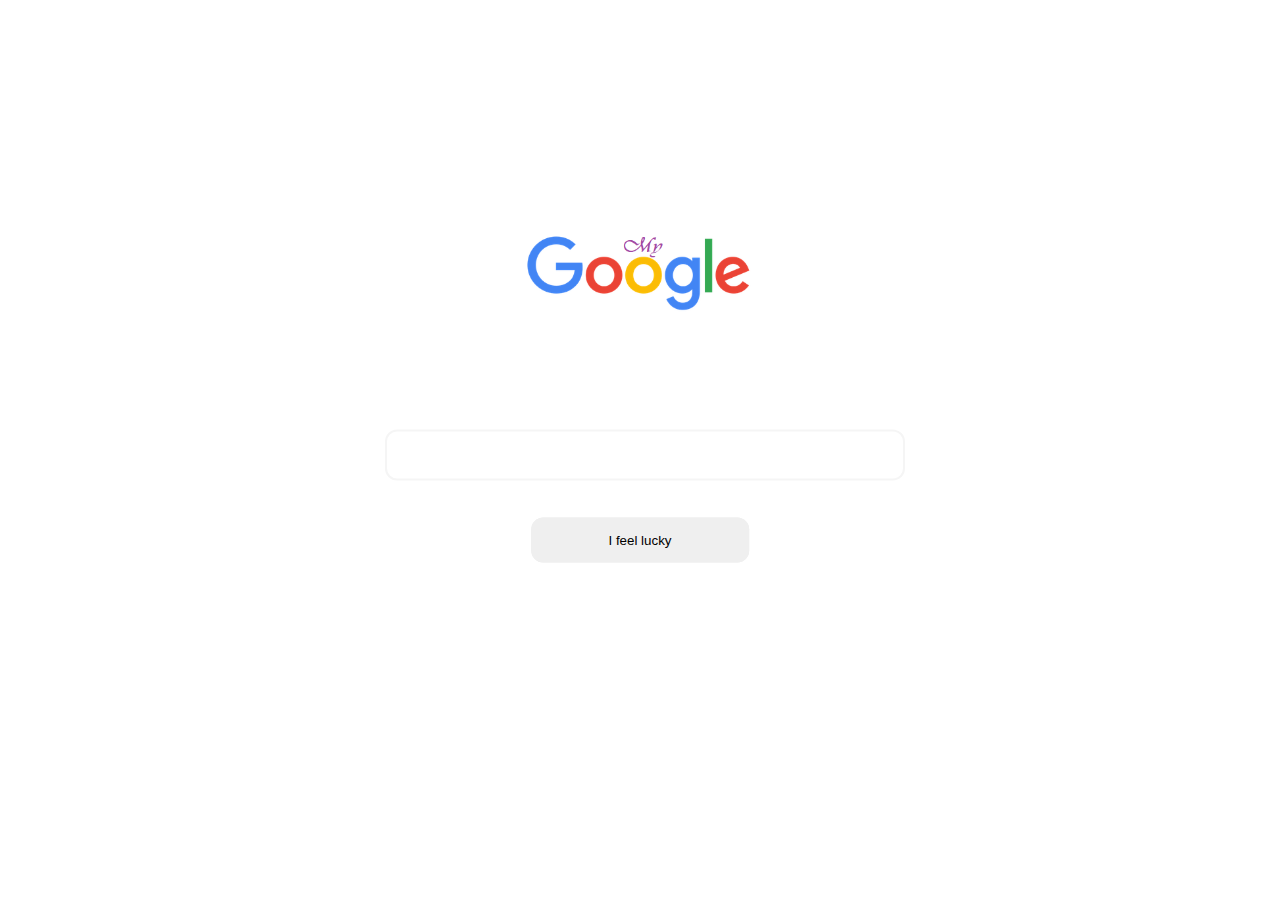
<file: index.html>
<!DOCTYPE html>
<html lang="en">
    <head>
        <title>Search</title>
        <link rel="stylesheet" href="cssfile.css">
    </head>
    <body>
        <img src="google.png" alt="Some logo is here!!!"  class="img" >
        <form action="https://google.com/search" class="mainform">
           
            <input type="text" name="q" class="mainform">
           
                
            <button type="submit" formaction="https://www.google.com/" class="mainform" >Search</button>
            <button type="submit" formaction="https://www.google.com/doodles" class="mainform">I feel lucky</button>
        
        </form>
    </body>
</html>
</file>
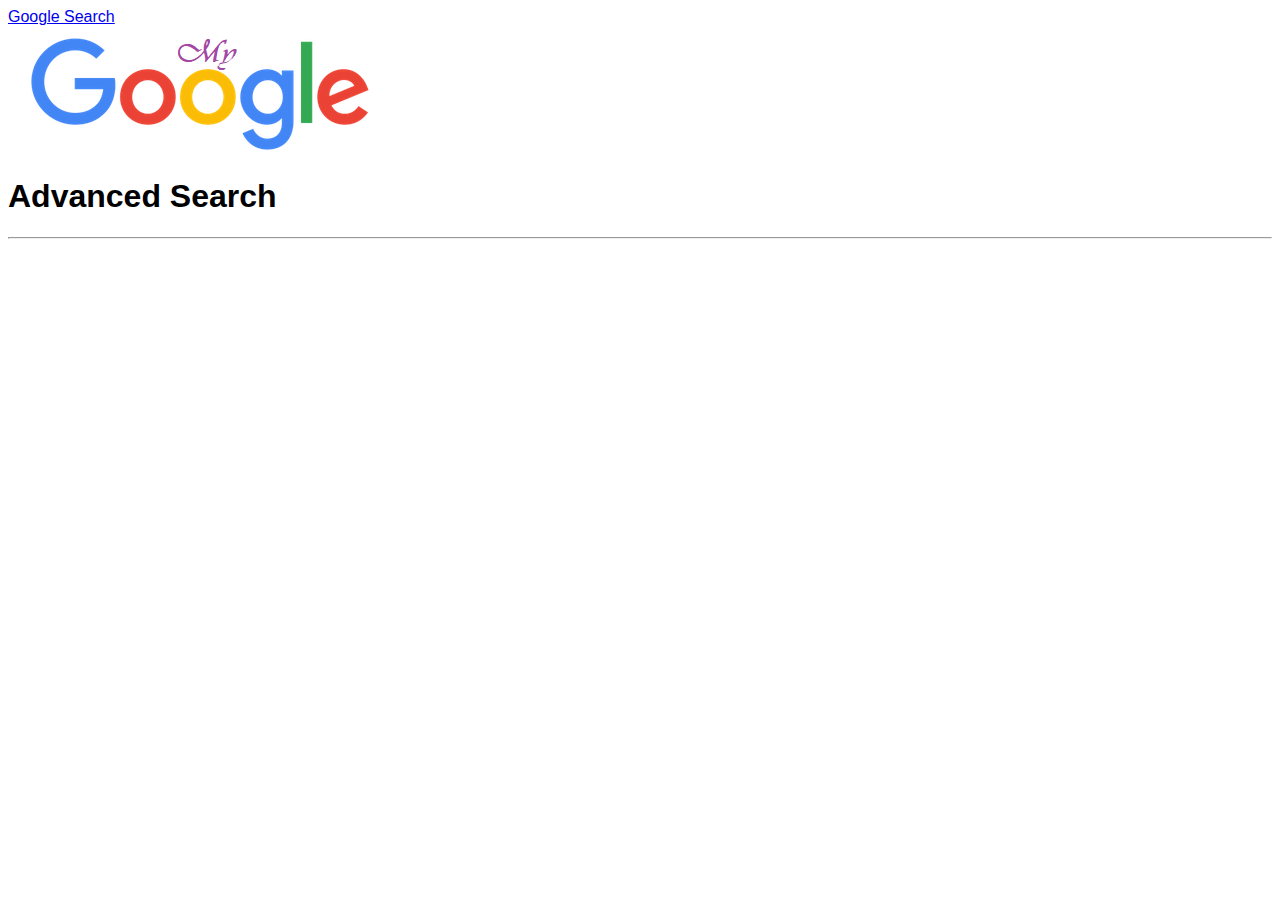
<file: advancesearch.html>
<!DOCTYPE html>
<html lang="en">
    <head>
        <title>Search</title>
        <link rel="stylesheet" href="test_index_style.css">
    </head>
    <body >
        <div class="imgsearch">
            <a href="index.html" >Google Search</a>
        </div>

        <div class="advance">
            <img src="google.png" alt="Some logo is here!!!" >
            <h1>Advanced Search</h1>
            <div id="h_line"></div>
            <hr/>
        </div>
        </form>
    </body>
</html>
</file>
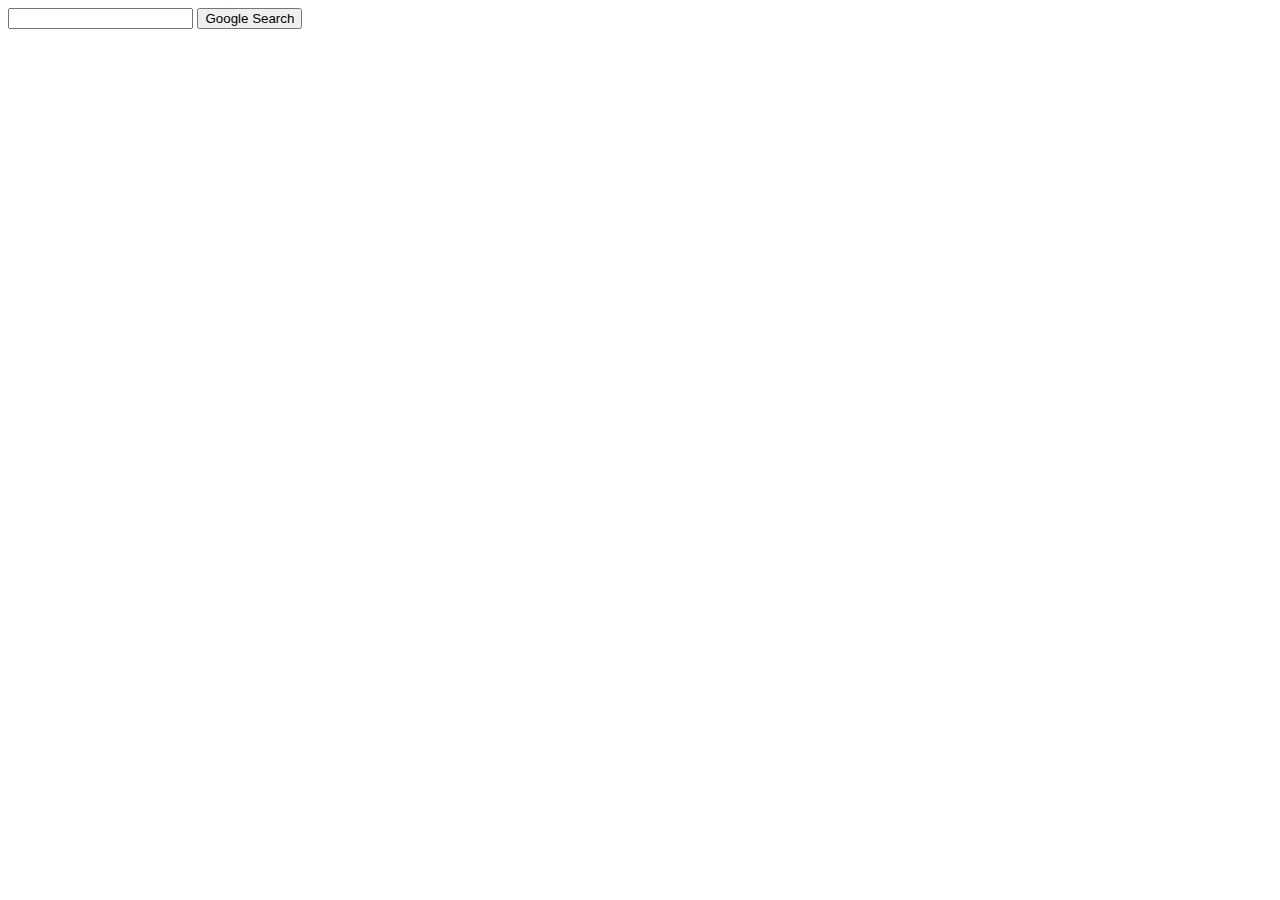
<file: imageSearch.html>
<!DOCTYPE html>
<html lang="en">
    <head>
        <title>Search</title>
        <link rel="stylesheet" href="cssfile.css">
    </head>
    <body>
        <form action="https://www.google.com/imghp?">
            <input type="text" name="q" class="text">
            <input type="submit" value="Google Search" class="submit">
        </form>
    </body>
</html>
</file>
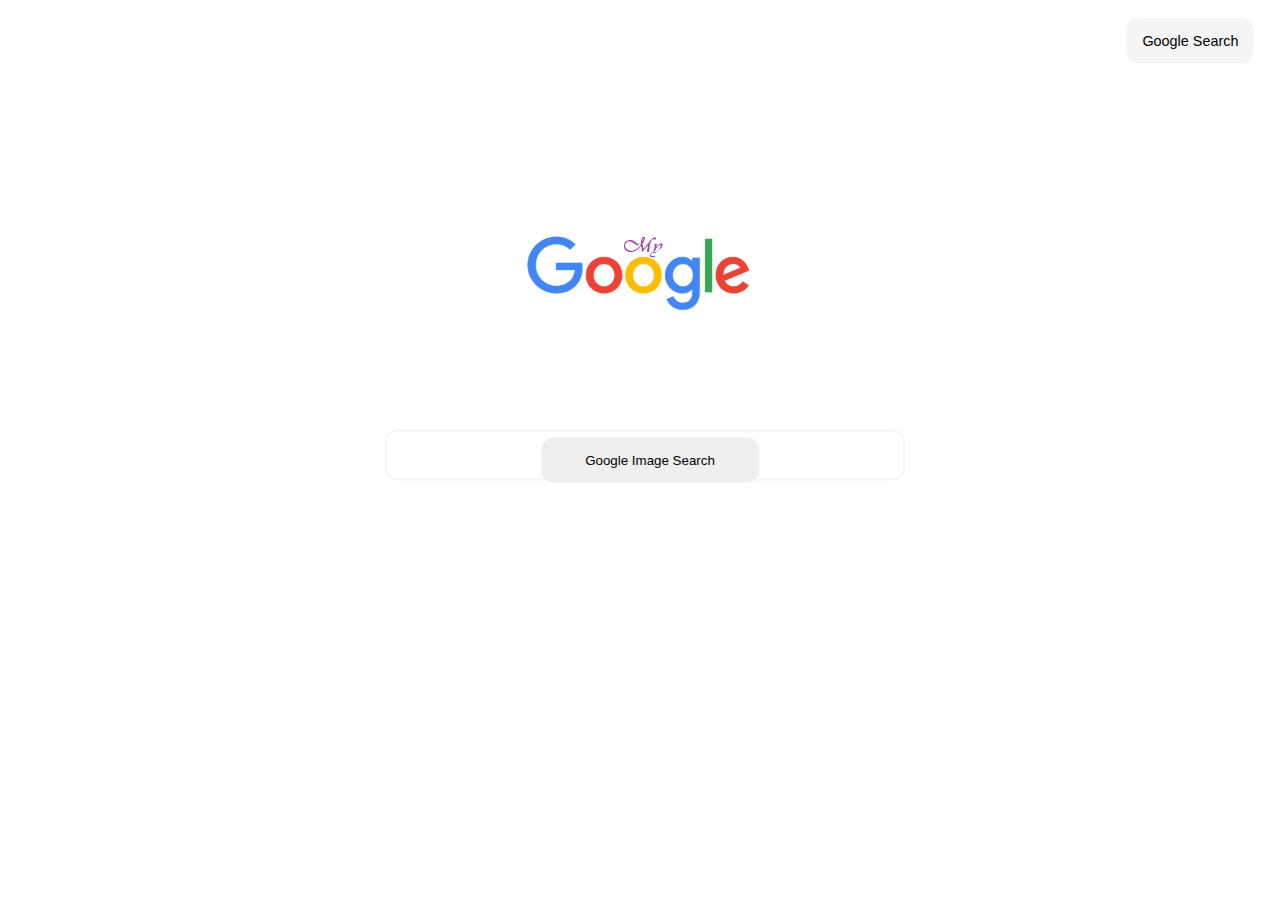
<file: img_search.html>
<!DOCTYPE html>
<html lang="en">
    <head>
        <title>Search</title>
        <link rel="stylesheet" href="cssfile.css">
    </head>
    <body>
        <form action="index.html" class="backward">
            <input type="submit" value="Google Search" class="backward">
        </form>
        
        <img src="google.png" alt="Some logo is here!!!"  class="img" >
        <form action="http://www.google.com/images" class="mainform">
           
            <input type="text" name="q" class="mainform">
            <input type="submit" value="Google Image Search" class="mainform">
          
        </form>
        
    </body>
</html>
</file>
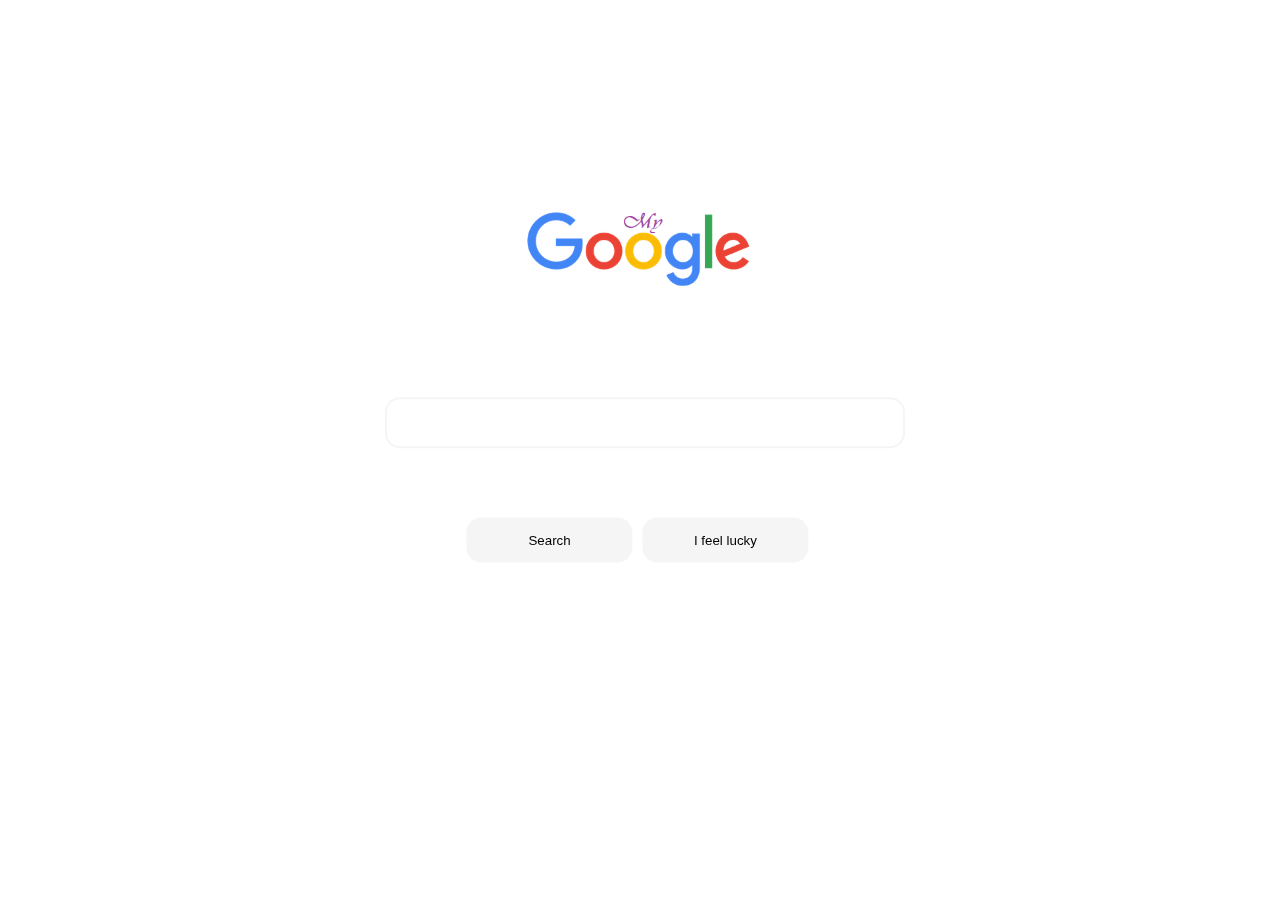
<file: test.html>
<!DOCTYPE html>
<html lang="en">
    <head>
        <title>Search</title>
        <link rel="stylesheet" href="test.css">
     
    </head>
    <body >
       
        <img src="google.png" alt="Some logo is here!!!"  id="img" >
        <form action="https://google.com/search" >  
            <input type="text" name="q" id="input">   

        <div class="center">

                <button type="submit" formaction="https://www.google.com/" class="mainform" >Search</button>
                <button type="submit" formaction="https://www.google.com/doodles" class="mainform">I feel lucky</button>
        </div>
            
        </form>
    </body>
</html>
</file>
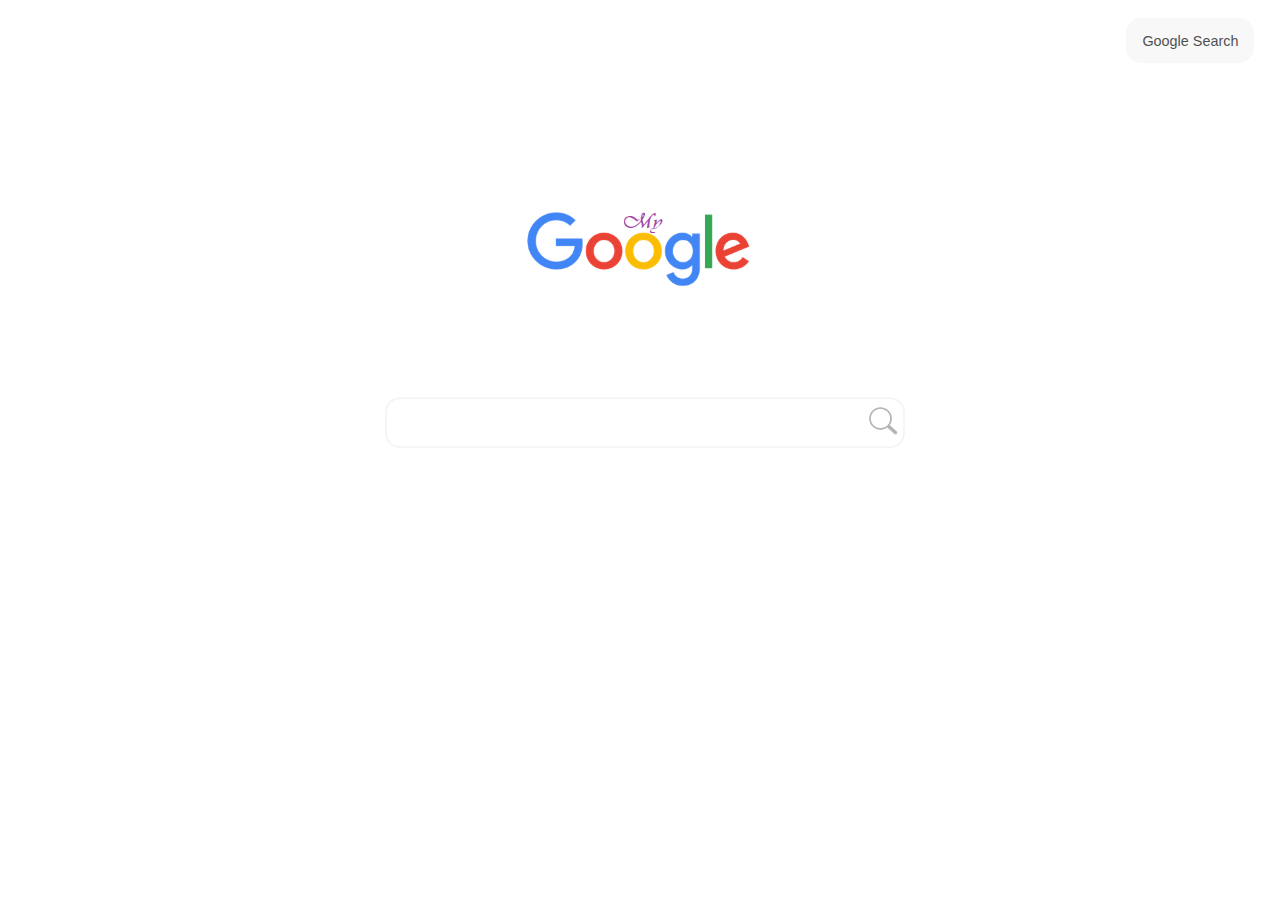
<file: test_img_body.html>
<!DOCTYPE html>
<html lang="en">
    <head>
        <title>Search</title>
        <link rel="stylesheet" href="test_img_style.css">
    </head>
    <body>
        <div class="backward">
            <button type="submit" formaction="https://test_index_body.html/" >Google Search</button>
        <div>
        <img src="google.png" alt="Some logo is here!!!"  id="img" >
        <form action="https://google.com/images" >  
            <input type="text" name="q" id="input">
            <img src="search.png" alt="search" id="search_logo">   
        
    </body>
</html>
</file>
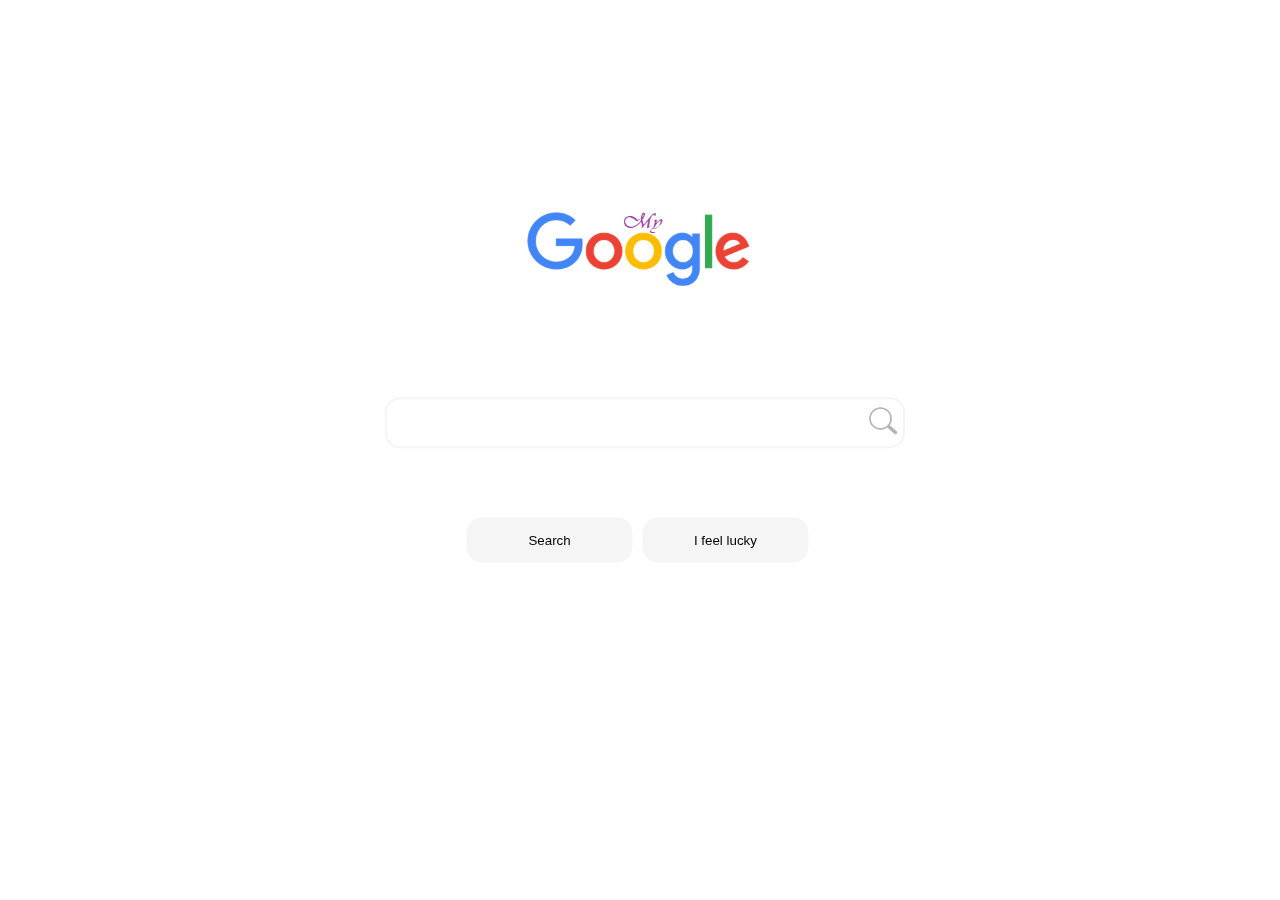
<file: test_index_body.html>
<!DOCTYPE html>
<html lang="en">
    <head>
        <title>Search</title>
        <link rel="stylesheet" href="test_index_style.css">
     
    </head>
    <body >
       
        <img src="google.png" alt="Some logo is here!!!"  id="img" >
        <form action="https://google.com/search" >  
            <input type="text" name="q" id="input">   
            <img src="search.png" alt="search" id="search_logo">   
        <div class="center">

                <button type="submit" formaction="https://www.google.com/" >Search</button>
                <button type="submit" formaction="https://www.google.com/doodles">I feel lucky</button>
        </div>
            
        </form>
    </body>
</html>
</file>
<file: cssfile.css>
html {
  font-family: Arial, Helvetica, sans-serif;
}

html .backward input[type=submit] {
  position: fixed;
  top: 2vh;
  right: 2vw;
  background-color: #f5f5f5;
  border-radius: 12px;
  padding: 3px;
  width: 10vw;
  font-size: 90%;
  height: 5vh;
  border: 0px;
}

html input:hover {
  -webkit-box-shadow: 1px 1px 1px 1px #b9b9b9;
          box-shadow: 1px 1px 1px 1px #b9b9b9;
}

html .mainform {
  position: fixed;
  left: 50%;
  top: 50%;
  -webkit-transform: translate(-50%, -50%);
          transform: translate(-50%, -50%);
  -webkit-box-pack: center;
      -ms-flex-pack: center;
          justify-content: center;
  -ms-flex-line-pack: center;
      align-content: center;
  border: 0px;
  display: inline-block;
}

@media (min-width: 600px) {
  html .mainform input[type=text] {
    width: 70vw;
    border-style: groove;
    margin: 5px;
    width: 40vw;
    height: 5vh;
    font-size: 100%;
    border-radius: 12px;
    border: 2px solid #f5f5f5;
  }
  html .mainform input[type=submit] {
    top: 80%;
    margin-top: 10vh;
    width: 17vw;
    height: 5vh;
    position: fixed;
    border-radius: 12px;
    left: 30%;
    background-color: f5f5f5;
    -webkit-transition-duration: 0.4s;
            transition-duration: 0.4s;
    margin: 10px;
  }
  html .mainform button {
    top: 80%;
    margin-top: 10vh;
    width: 17vw;
    height: 5vh;
    position: absolute;
    border-radius: 12px;
    left: auto;
    background-color: f5f5f5;
    -webkit-transition-duration: 0.4s;
            transition-duration: 0.4s;
    float: left;
  }
}

@media (max-width: 599px) {
  html .mainform input[type=text] {
    width: 40vw;
    display: block;
    border-style: groove;
    margin: 5px;
    width: 85vw;
    height: 10vh;
    font-size: 100%;
    border-radius: 12px;
    border: 2px solid #f5f5f5;
  }
  html .mainform button, html .mainform input[type=submit] {
    top: 80%;
    margin-top: 7vh;
    display: block;
    width: 50vw;
    height: 5vh;
    position: fixed;
    border-radius: 12px;
    left: 30%;
    background-color: f5f5f5;
    -webkit-transition-duration: 0.4s;
            transition-duration: 0.4s;
  }
}

@media (max-width: 300px) {
  html .mainform input[type=text] {
    width: 40vw;
    display: block;
    border-style: groove;
    margin: 5px;
    width: 85vw;
    height: 5vh;
    font-size: 100%;
    border-radius: 12px;
    border: 2px solid #f5f5f5;
  }
  html .mainform button, html .mainform input[type=submit] {
    top: 80%;
    margin-top: 7vh;
    display: block;
    width: 50vw;
    height: 5vh;
    position: fixed;
    border-radius: 12px;
    left: 30%;
    background-color: f5f5f5;
    -webkit-transition-duration: 0.4s;
            transition-duration: 0.4s;
  }
}

@media (min-width: 800px) {
  html .img {
    position: fixed;
    left: 50%;
    top: 30%;
    -webkit-transform: translate(-50%, -50%);
            transform: translate(-50%, -50%);
    -webkit-box-pack: center;
        -ms-flex-pack: center;
            justify-content: center;
    -ms-flex-line-pack: center;
        align-content: center;
    margin-bottom: 4vh;
    width: 20%;
    height: auto;
  }
}

@media (max-width: 800px) {
  html .img {
    position: fixed;
    left: 50%;
    top: 30%;
    -webkit-transform: translate(-50%, -50%);
            transform: translate(-50%, -50%);
    -webkit-box-pack: center;
        -ms-flex-pack: center;
            justify-content: center;
    -ms-flex-line-pack: center;
        align-content: center;
    margin-bottom: 4vh;
    width: 60vw;
    height: auto;
  }
}
/*# sourceMappingURL=cssfile.css.map */
</file>
<file: test_index_style.css>
html {
  font-family: Arial, Helvetica, sans-serif;
}

html #input:hover {
  -webkit-box-shadow: 1px 1px 1px 1px #b9b9b9;
          box-shadow: 1px 1px 1px 1px #b9b9b9;
}

html #img {
  position: fixed;
  -webkit-transform: translate(-50%, -25%);
          transform: translate(-50%, -25%);
  top: 25%;
  left: 50%;
  -webkit-box-pack: center;
      -ms-flex-pack: center;
          justify-content: center;
  -ms-flex-line-pack: center;
      align-content: center;
  margin-bottom: 4vh;
  width: 20%;
  height: auto;
}

html #input {
  position: fixed;
  -webkit-transform: translate(-50%, -25%);
          transform: translate(-50%, -25%);
  top: 45%;
  left: 50%;
  width: 70vw;
  border-style: groove;
  margin: 5px;
  width: 40vw;
  height: 5vh;
  font-size: 100%;
  border-radius: 15px;
  border: 2px solid #f5f5f5;
}

html .center {
  position: fixed;
  top: 55%;
  left: 50%;
  -webkit-transform: translate(-50%, -25%);
          transform: translate(-50%, -25%);
  -webkit-box-pack: center;
      -ms-flex-pack: center;
          justify-content: center;
}

html .center button {
  border: 0px;
  border-radius: 15px;
  background-color: #f5f5f5;
  -webkit-transition-duration: 0.4s;
          transition-duration: 0.4s;
  margin-top: 5vh;
  margin-right: 5px;
  width: 13vw;
  height: 5vh;
}

html .center button:hover {
  -webkit-box-shadow: 1px 1px 1px 1px #b9b9b9;
          box-shadow: 1px 1px 1px 1px #b9b9b9;
}

html #search_logo {
  opacity: 60%;
  height: 3vh;
  width: auto;
  left: 69%;
  position: fixed;
  -webkit-transform: translate(-50%, -25%);
          transform: translate(-50%, -25%);
  top: 46%;
  display: inline;
}
/*# sourceMappingURL=test_index_style.css.map */
</file>
<file: test.css>
html {
  font-family: Arial, Helvetica, sans-serif;
}

html #input:hover {
  -webkit-box-shadow: 1px 1px 1px 1px #b9b9b9;
          box-shadow: 1px 1px 1px 1px #b9b9b9;
}

html #img {
  position: fixed;
  -webkit-transform: translate(-50%, -25%);
          transform: translate(-50%, -25%);
  top: 25%;
  left: 50%;
  -webkit-box-pack: center;
      -ms-flex-pack: center;
          justify-content: center;
  -ms-flex-line-pack: center;
      align-content: center;
  margin-bottom: 4vh;
  width: 20%;
  height: auto;
}

html #input {
  position: fixed;
  -webkit-transform: translate(-50%, -25%);
          transform: translate(-50%, -25%);
  top: 45%;
  left: 50%;
  width: 70vw;
  border-style: groove;
  margin: 5px;
  width: 40vw;
  height: 5vh;
  font-size: 100%;
  border-radius: 15px;
  border: 2px solid #f5f5f5;
}

html .center {
  position: fixed;
  top: 55%;
  left: 50%;
  -webkit-transform: translate(-50%, -25%);
          transform: translate(-50%, -25%);
  -webkit-box-pack: center;
      -ms-flex-pack: center;
          justify-content: center;
}

html .center button {
  border: 0px;
  border-radius: 15px;
  background-color: #f5f5f5;
  -webkit-transition-duration: 0.4s;
          transition-duration: 0.4s;
  margin-top: 5vh;
  margin-right: 5px;
  width: 13vw;
  height: 5vh;
}

html .center button:hover {
  -webkit-box-shadow: 1px 1px 1px 1px #b9b9b9;
          box-shadow: 1px 1px 1px 1px #b9b9b9;
}
/*# sourceMappingURL=test.css.map */
</file>
<file: test_img_style.css>
.backward {
  position: fixed;
  top: 2vh;
  right: 2vw;
}

.backward button {
  background-color: #f5f5f5;
  border-radius: 15px;
  padding: 3px;
  width: 10vw;
  font-size: 90%;
  height: 5vh;
  border: 0px;
  opacity: 70%;
}

.backward button:hover {
  -webkit-box-shadow: 1px 1px 1px 1px #b9b9b9;
          box-shadow: 1px 1px 1px 1px #b9b9b9;
}

#img {
  position: fixed;
  -webkit-transform: translate(-50%, -25%);
          transform: translate(-50%, -25%);
  top: 25%;
  left: 50%;
  -webkit-box-pack: center;
      -ms-flex-pack: center;
          justify-content: center;
  -ms-flex-line-pack: center;
      align-content: center;
  margin-bottom: 4vh;
  width: 20%;
  height: auto;
}

#input {
  position: fixed;
  -webkit-transform: translate(-50%, -25%);
          transform: translate(-50%, -25%);
  top: 45%;
  left: 50%;
  border-style: groove;
  margin: 5px;
  width: 40vw;
  height: 5vh;
  font-size: 100%;
  border-radius: 15px;
  border: 2px solid #f5f5f5;
  display: inline;
}

#search_logo {
  opacity: 60%;
  height: 3vh;
  width: auto;
  left: 69%;
  position: fixed;
  -webkit-transform: translate(-50%, -25%);
          transform: translate(-50%, -25%);
  top: 46%;
  display: inline;
}
/*# sourceMappingURL=test_img_style.css.map */
</file>
